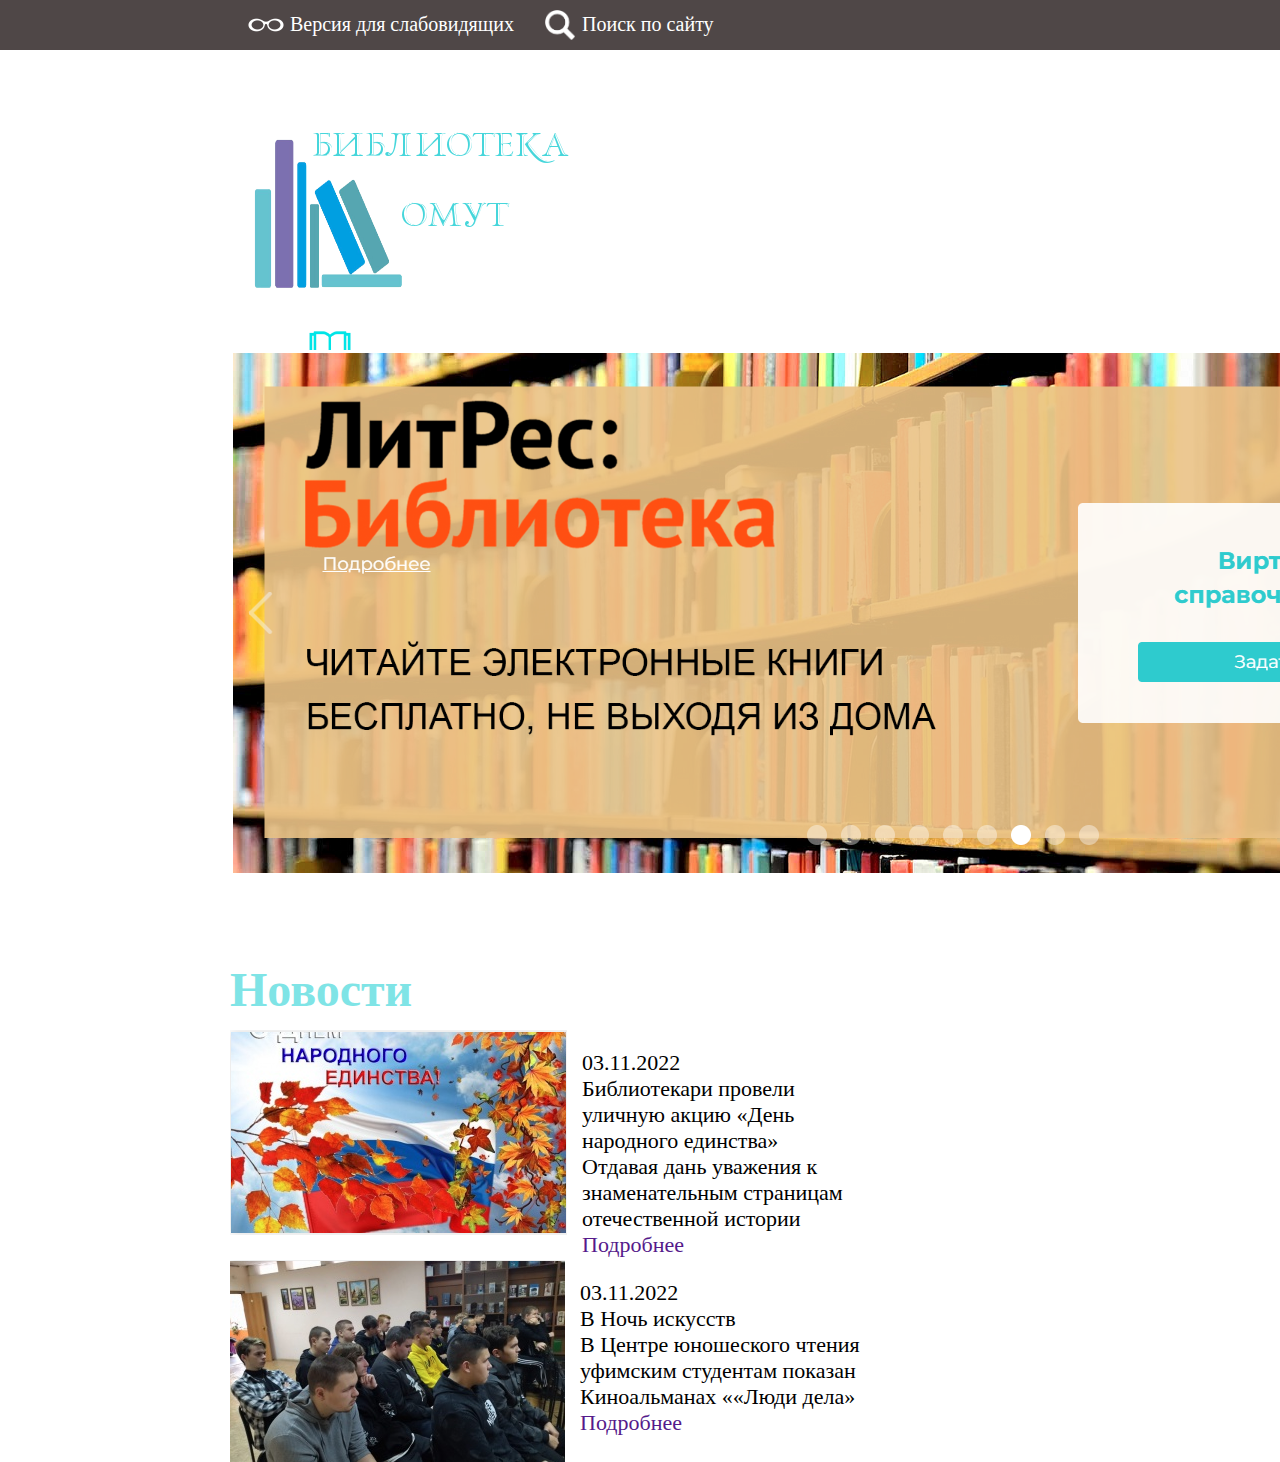
<file: index.html>
<head><title>Электронная библиотека Омут</title></head>
     <link href="index.css" rel="stylesheet" type="text/css">
<body>
<div class="header">
</div>
<div class="block1"><img src="ochki.png" width="50" height="50"></div>
<div class="block2">Версия для слабовидящих</div>
<div class="block3"><img src="znak_poiska.png" width="30" height="30"></div>
<div class="block4">Поиск по сайту</div>
<div class="container2">
<div ><img src="vk.png" width="35" height="35"></div>
<div class="block12"><img src="tg.png" width="35" height="35"></div>
<div class="block12" ><img src="utub.png" class="block13" width="35" height="25"></div>
</div>
<div class="block5"><img src="logo.png"  width="170" height="170"></div>
<div class="block6"><img src="podpis1.png" ></div>
<div class="block7"><img src="podpis2.png" ></div>
<div class="container">
<a href="book.htm"><div class="block8"><div><img src="book_meny.png" width="60" height="60"></div><div class="block9" align="center">Книги</div></div></a>
<div class="block10"><div><img src="meny.png" width="60" height="60"></div><div class="block9" align="center">Услуги</div></div>
<div class="block10"><div align="center"><img src="lamp.png" width="46" height="60"></div><div class="block9" align="center">Проекты</div></div>
<a href="kontakt_info.htm"><div class="block10"><div><img src="gps.png" width="46" height="60"></div><div class="block9" align="center">О нас</div></div></a>
</div>
<div class="block11"><img src="okno.png"></div>
<div class="block14">
    <div class="block15"><h1>Новости</h1></div>
</div>
<div class="block16">
     <div class="block17"><div><img src="nar.png"></div><div class="block18">
     <div>03.11.2022</div>
     <div>Библиотекари провели уличную акцию «День народного единства»</div>
     <div>Отдавая дань уважения к знаменательным страницам отечественной истории</div>
     <div><a href="">Подробнее</a></div></div></div>
</div>
<div class="block19">
     <div class="block17"><div><img src="people.png"></div><div class="block18">
     <div>03.11.2022</div>
     <div>В Ночь искусств</div>
     <div>В Центре юношеского чтения уфимским студентам показан Киноальманах ««Люди дела»</div>
     <div><a href="">Подробнее</a></div></div></div>
</div>

</body>
</file>
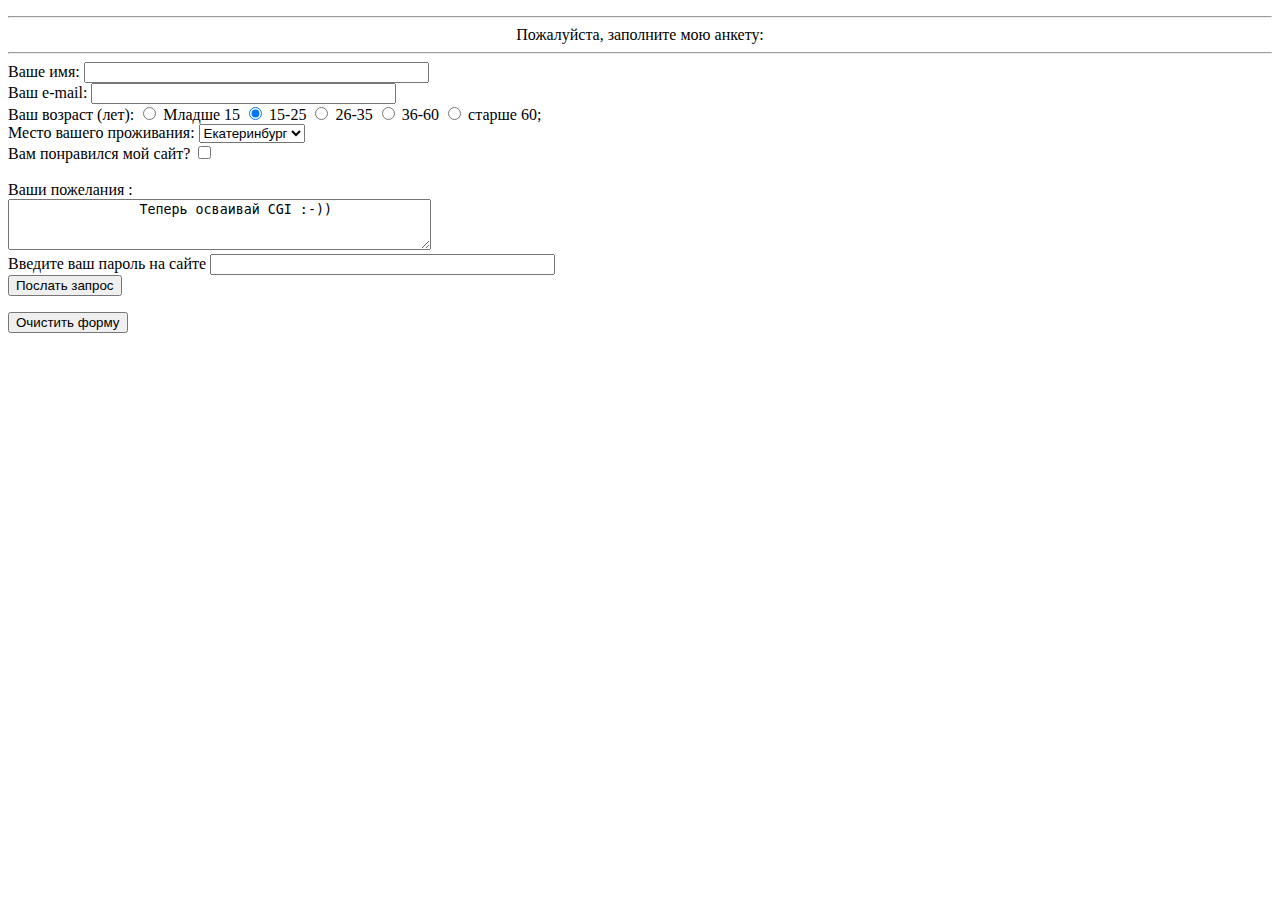
<file: anket.htm>
<!DOCTYPE html>
<html>
<head>
	<meta charset="utf-8">
	<meta name="viewport" content="width=device-width, initial-scale=1">
	<title>Анкета</title>
</head>
<body>
 <p align=left>
 	<form name="talk" action="mailto:students.ugntu@mail.ru" method="POST">
 	<hr>
 	<center>Пожалуйста, заполните мою анкету: </center>
 	<hr>
 	Ваше имя:
 	<input type="text" name="name" size="40">
 	<br>
 	Ваш e-mail:
 	<input type="text" name="e-mail" size="35"><br>
 	Ваш возраст (лет):
 	<input type="RADIO" name="years" value="0-le15"> Младше 15
 	<input type="RADIO" name="years" value="o-15-25" checked> 15-25
 	<input type="RADIO" name="years" value="0-le15"> 26-35
 	<input type="RADIO" name="years" value="o-15-25"> 36-60
 	<input type="RADIO" name="years" value="o-15-25"> старше 60;
 	<br>
 	Место вашего проживания:
 	<select name="city">
 	<option selected> Екатеринбург </option>
 	<option> Москва </option>
 	<option> С.-Петербург </option>
 	<option> Уфа </option>
 	<option> Добавить </option>
 	</select>
 	<br>
 	Вам понравился мой сайт?
 	<input type="checkbox" name="mark" value="yes"><br><br>
 	Ваши пожелания :<br>
 	<textarea name="comment" rows=3 cols="50">
 		Теперь осваивай CGI :-))
 	</textarea>
 	<br>
 	Введите ваш пароль на сайте
 	<input type="text" name="name" size="40">
 	<br><input type="SUBMIT" name="OK_button" value="Послать запрос">
 	<p><input type="reset" value="Очистить форму"></p>
 	</form>
  </p> 
</body>
</html>
</file>
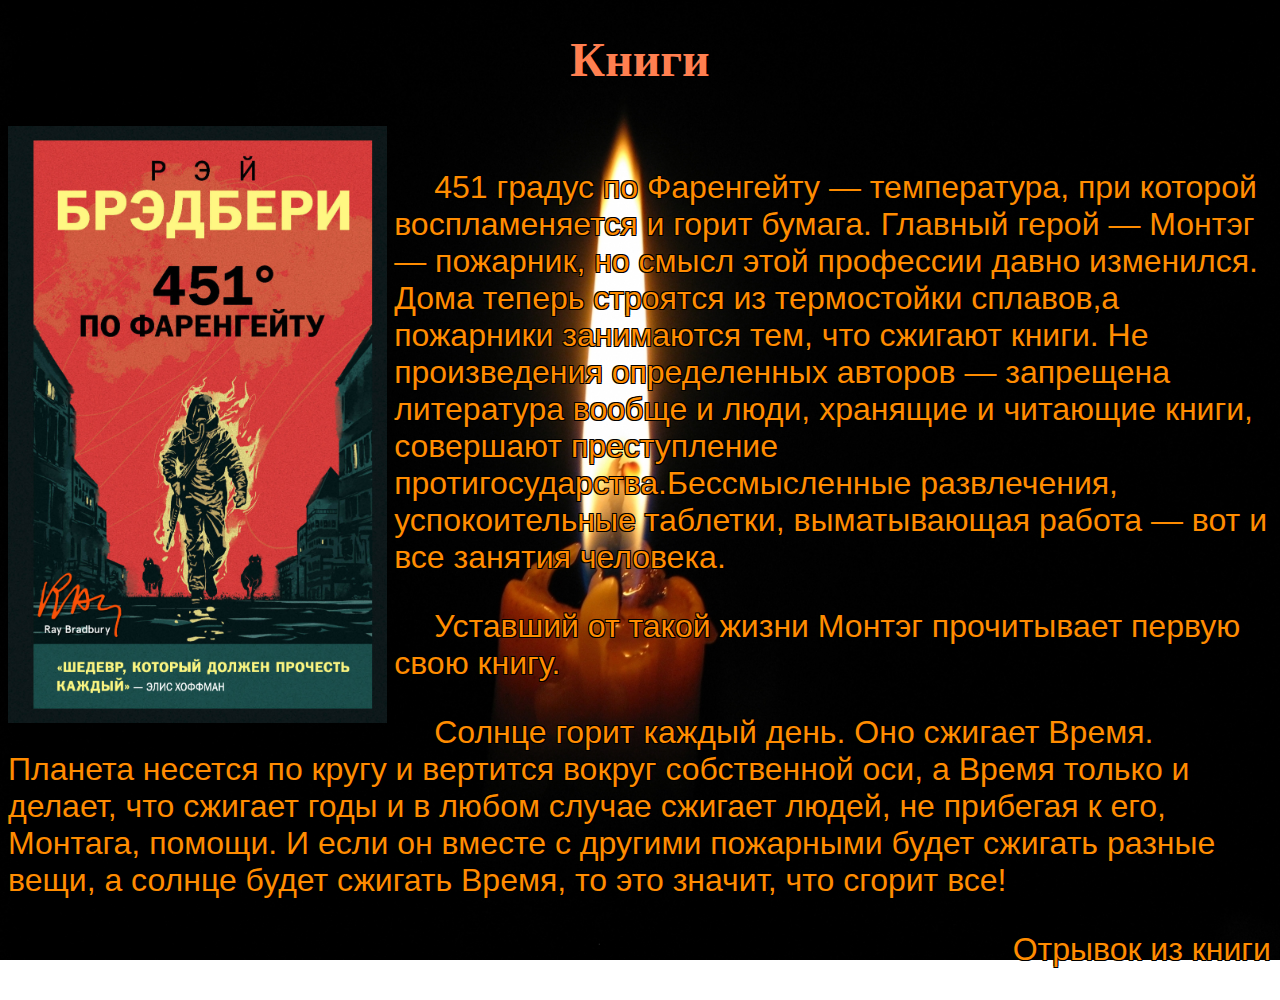
<file: book.htm>
<!DOCTYPE html>
<style type="book/css">
	
</style>
<html>
<head>
	<meta charset="utf-8">
	<meta name="viewport" content="width=device-width, initial-scale=1">
	<title>Книги</title>
	<link href="book.css" rel="stylesheet" type="text/css">
<style>
  p { text-indent: 40px; }
  body { background: url(fire.jpeg); background-repeat: no-repeat; 
    -moz-background-size: 100%; /* Firefox 3.6+ */
    -webkit-background-size: 100%; /* Safari 3.1+ и Chrome 4.0+ */
    -o-background-size: 100%; /* Opera 9.6+ */
    background-size: 100%; /* Современные браузеры */
       }
</style>
</head>
<body>
<font size="5" color="Coral">
<h1 align="center" >Книги</h1>
</font>
<p>
<img width="30%"src="451.jpg" class="leftimg"/>
    &nbsp;
    &nbsp;
    <p class="stroke">
    451 градус по Фаренгейту — температура, при которой воспламеняется и горит бумага. Главный герой — Монтэг — пожарник, но смысл этой профессии давно изменился. Дома теперь строятся из термостойки сплавов,а пожарники занимаются тем, что сжигают книги. Не произведения определенных авторов — запрещена литература вообще и люди, хранящие и читающие книги, совершают преступление протигосударства.Бессмысленные развлечения, успокоительные таблетки, выматывающая работа — вот и все занятия человека.
    </p>
    <p class="stroke">
    Уставший от такой жизни Монтэг прочитывает первую свою книгу.
    </p>
    <p class="stroke">
    	Солнце горит каждый день. Оно сжигает Время. Планета несется по кругу и вертится вокруг собственной оси, а Время только и делает, что сжигает годы и в любом случае сжигает людей, не прибегая к его, Монтага, помощи. И если он вместе с другими пожарными будет сжигать разные вещи, а солнце будет сжигать Время, то это значит, что сгорит все!
    </p>
    <pre class="stroke">                                                                                                                 Отрывок из книги</pre>
    
</p>




</body>
</html>
</file>
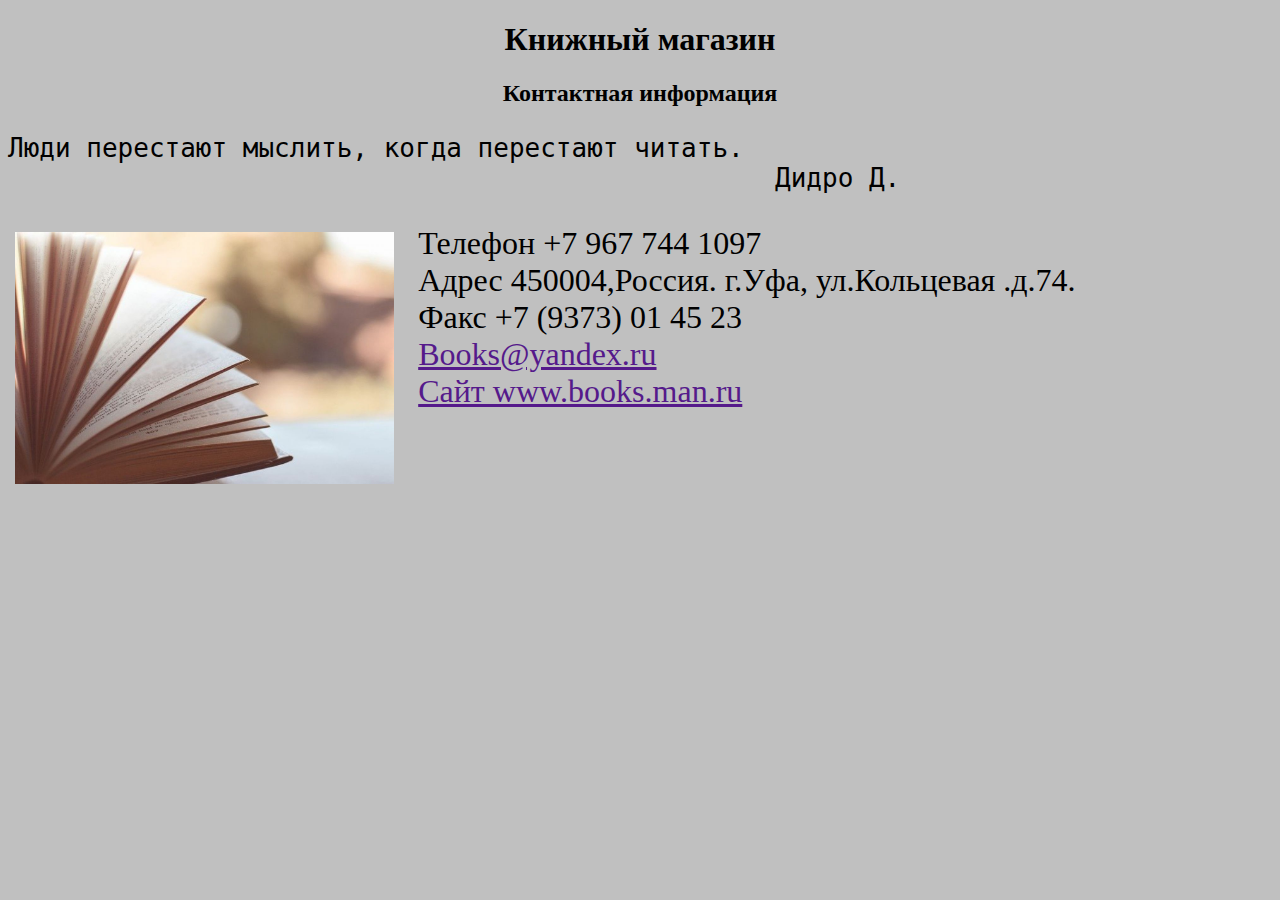
<file: kontakt_info.htm>
<!DOCTYPE html>
<html>
<head><title>Адресс</title> 
  <link href="kontakt_info.css" rel="stylesheet" type="text/css">
  </head>
<body bgcolor="#c0c0c0">
	<h1 align="center" ><font color =black >Книжный магазин</font></h1>
	<h2 align="center"><font color =black>Контактная информация</font> </h2>
<font size="6">
<pre>Люди перестают мыслить, когда перестают читать.
	                                         Дидро Д.</pre>
</font>
<p></p>
<font size="6">
<p><img  width="30%" src="book.jpg" class="lefting">
&nbsp;&nbsp;&nbsp;Телефон +7 967 744 1097
<br>
&nbsp;&nbsp;&nbsp;Адрес 450004,Россия. г.Уфа, ул.Кольцевая .д.74.
<br>
&nbsp;&nbsp;&nbsp;Факс +7 (9373) 01 45 23 
<br>
&nbsp;&nbsp;&nbsp;<a href="">Books@yandex.ru</a>
<br>
&nbsp;&nbsp;&nbsp;<a href="">Сайт www.books.man.ru</a>
</p>
</font>       
</body>
</html>
</file>
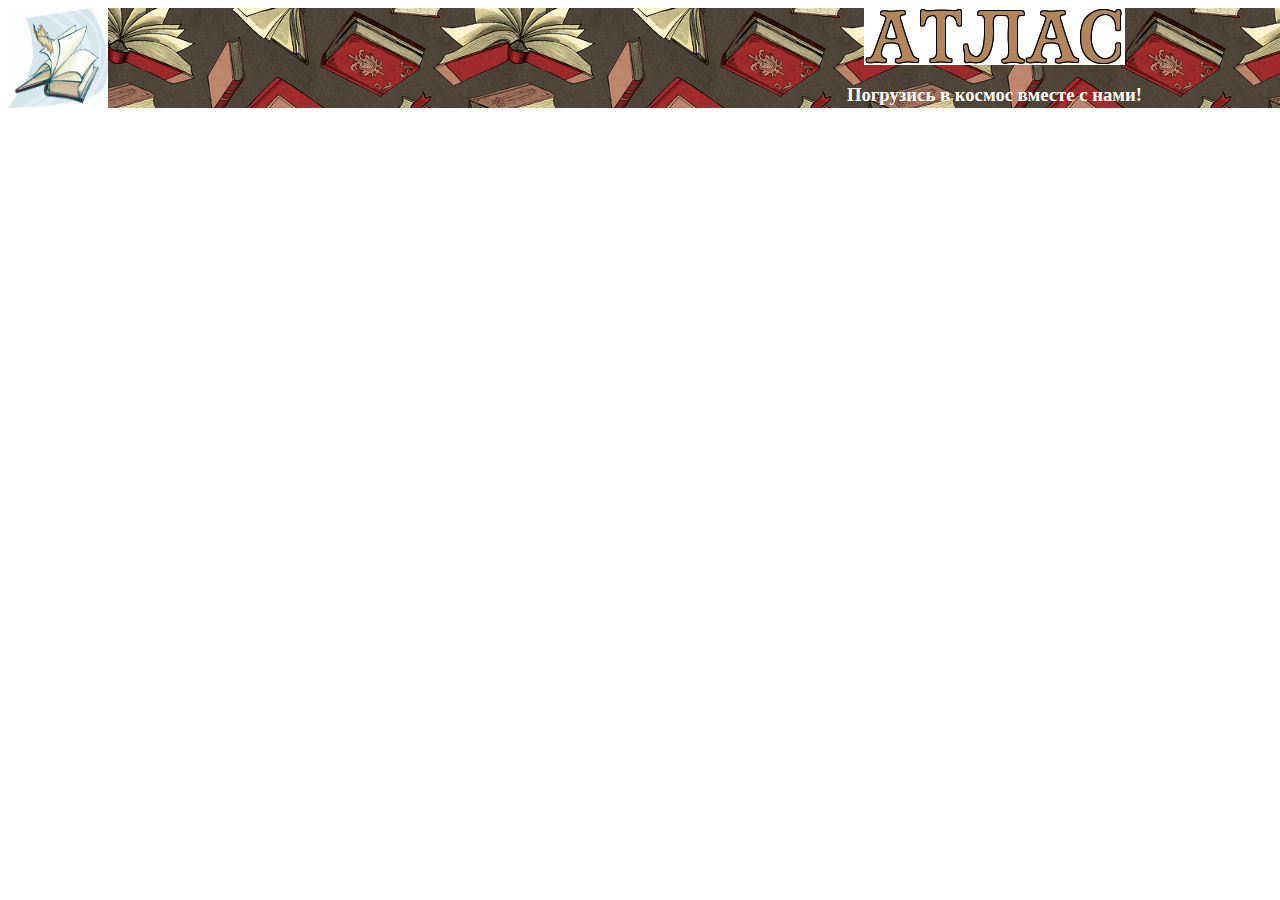
<file: test.html>
<html>
<style>
    .items {
   display:inline-block;
}
.alignright {
  float: right;
}
    .header{
    position:relative;
    width: 1870px;
    height: 100px;
    background-color: #25B33f;
    margin: 0;
    background-image: url(fon2.jpg)
}
            h1{text-align:center;color:white;}
            h3{text-align:center;color:white;}
        </style>
   <title>
    	Наука.ру - главная
    </title>
    <div class="header">
          <body>
        <h1><img src="bibla.jpg" align="Left" width="100" height="100"></h1>
        <center><img src="atlas.jpg"></center>
        <h3>Погрузись в космос вместе с нами!</h3>
        <p1 class="alignright">
        <h2><pre><a class="items" href = "http://www.astronews.ru">О нас</a>    <a class="items" href = "https://www.gismeteo.ru">Контакты</a>   <a class="items" href = "file:///home/danila/program.html">Книги</a></pre></h2></p1>
    </body>
    </div>
</html>
</file>
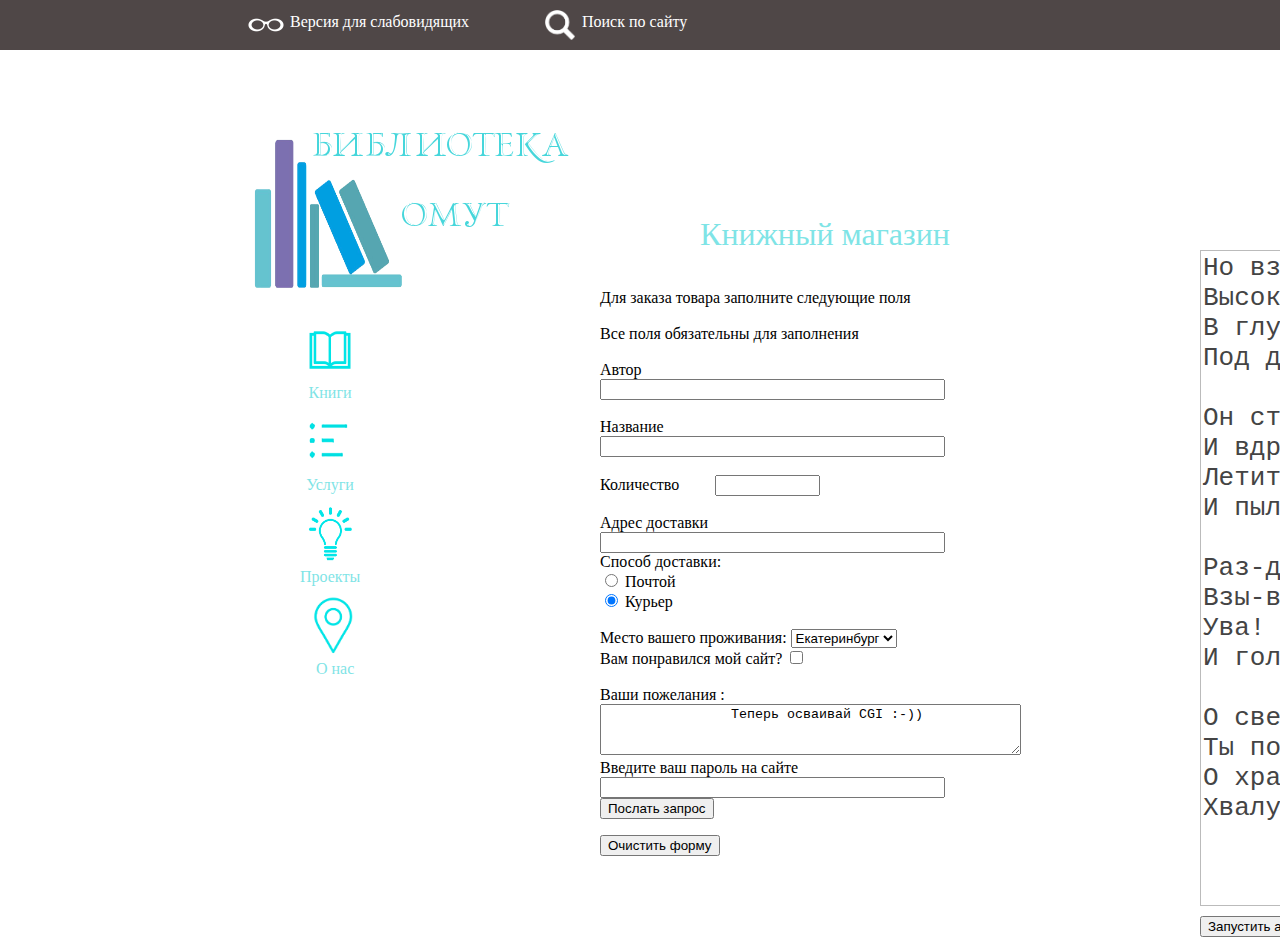
<file: книжный магазин.htm>
<!DOCTYPE html>
<html>
<head>
	<meta charset="utf-8">
	<meta name="viewport" content="width=device-width, initial-scale=1">
	<title>Электронная библиотека Омут</title>
	<link href="index.css" rel="stylesheet" type="text/css">
    <script src="https://js.cx/libs/animate.js"></script>
</head>
    
<body>
	
    
    <div class="header">
    </div>
    <div class="block1"><img src="ochki.png" width="50" height="50"></div>
    <div class="block2">Версия для слабовидящих</div>
    <div class="block3"><img src="znak_poiska.png" width="30" height="30"></div>
    <div class="block4">Поиск по сайту</div>
    <div class="container2">

    <div onclick="ReportVk()"><img src="vk.png" width="35" height="35"></div>
    <div class="block12" onclick="ReportTg()" ><img src="tg.png" width="35" height="35"></div>
    <div class="block12"  onclick="alert('К сожаление ютуб не доступен в вашем регионе')"><img src="utub.png" class="block13" width="35" height="25"></div>
    </div>
    <div class="block5" ><img src="logo.png"  width="170" height="170"></div>
    <div class="block6"><img src="podpis1.png" ></div>
    <div class="block7"><img src="podpis2.png" ></div>
    <div class="container">
    <div id="container_script1"><a href="book.htm"><div class="block8"><div><img src="book_meny.png" width="60" height="60"></div><div class="block9" align="center">Книги</div></div></a></div>
    
    <div id="container_script2"><div class="block10"><div><img src="meny.png" width="60" height="60"></div><div class="block9" align="center">Услуги</div></div></div>
    <div id="container_script3"><div class="block10"><div align="center"><img src="lamp.png" width="46" height="60"></div><div class="block9" align="center">Проекты</div></div></div>
    <div id="container_script4"><a href="kontakt_info.htm"><div class="block20"><div><img src="gps.png" width="46" height="60"></div><div class="block9" align="center">О нас</div></div></a></div>
    </div>
    <div class="block21">
    <p align=left>
 	<form name="talk" action="mailto:students.ugntu@mail.ru" method="POST">
 	
 	<center><div class="font1">Книжный магазин</div></center>
 	<div>
 	<br>
 	<br>
 	Для заказа товара заполните следующие поля
 	<br>
 	<br>
 	Все поля обязательны для заполнения
 	<br>
 	<br>
 	Автор 
 	&nbsp
 	&nbsp
 	&nbsp
 	&nbsp
 	&nbsp
 	&nbsp
 	&nbsp
 	&nbsp
 	&nbsp
 	<input type="text" name="name" size="40">
 	<br>
 	<br>
 	Название
 	&nbsp
 	&nbsp
 	&nbsp
 	&nbsp
 	&nbsp
 	&nbsp
 	<input type="text" name="name1" size="40">
 	<br>
 	<br>
 	Количество
 	&nbsp
 	&nbsp
 	&nbsp
 	&nbsp

 	<input type="text" name="name2" size="10">
 	<br>
 	<br>
 	Адрес доставки
 	&nbsp 
 	<input type="text" name="addres" size="40">
 	<br>
    </div>
 	<div class="block22">
 	Способ доставки:
 	<div><input type="RADIO" name="post" value="0-le15"> Почтой</div>
 	<div><input type="RADIO" name="kurier" value="o-15-25" checked> Курьер</div>
 	
    </div>
    <div>
    <br>
 	Место вашего проживания:
 	<select name="city">
 	<option selected> Екатеринбург </option>
 	<option> Москва </option>
 	<option> С.-Петербург </option>
 	<option> Уфа </option>
 	<option> Добавить </option>
 	</select>
 	<br>
 	Вам понравился мой сайт?
 	<input type="checkbox" name="mark" value="yes"><br><br>
 	Ваши пожелания :<br>
 	<textarea name="comment" rows=3 cols="50">
 		Теперь осваивай CGI :-))
 	</textarea>
 	<br>
 	Введите ваш пароль на сайте
 	<input type="text" name="name" size="40">
 	<br><input type="SUBMIT" name="OK_button" value="Послать запрос">
 	<p><input type="reset" value="Очистить форму"></p>
 	</form>
    </p>
    </div>
 	
    </div>
    <div class="block24">
    <textarea id="textExample" rows="5" cols="60">
Но взял он меч, и взял он щит,
Высоких полон дyм.
В глущобу путь его лежит
Под дерево Тумтум.

Он стал под дерево и ждет,
И вдруг граахнул гром -
Летит ужасный Бармаглот
И пылкает огнем!

Раз-два, раз-два! Горит трава,
Взы-взы — стрижает меч,
Ува! Ува!
И голова Барабардает с плеч!

О светозарный мальчик мой! 
Ты победил в бою! 
О храброславленный герой,
Хвалу тебе пою!


  </textarea>

  <button onclick="animateText(textExample)">Запустить анимацию набора текста!</button>
  
 
  </div>

  <script src="script.js"></script>  
</body>
</html>
</file>
<file: index.css>
.items {
   display:inline-block;
}
a{
    text-decoration: none;
}
.aligncenter {
  float: center;
}
.wrapper{
    width: 900px;
    outline: 1px solid #787274;
    padding: 10px;

    margin: 0 auto;
}
.header{
    position:absolute;
    top:0px;
    left:0px;
    width: 2400px;
    height: 50px;
    background-color: #4f4747;
    z-index:1;
    
}
.sidebar{
    background-color: #2FF553;
    margin-bottom: 10px;
    width: 180px;
    padding: 10px;
    float: right;
}
.content{
    background-color: #9EF5AF;
    margin-bottom: 10px;
    width: 670px;
    padding: 10px;
}
.footer{
    height:80px;
    background-color: #41874E;
    margin-bottom: 10px;
}
.clear{
clear: both;
}
.descript{
width: 300px;
color: #ffee00;
font-style: italic;
margin: 70px 0 0 30px;
  font-size:22px;
}
.block2{
    position: absolute;
    top:13px;
    left:290px;
    z-index:2;
    font-size: 20;
    color:white;
}
.block1{
    position: absolute;
    top: 0px;
    left: 241px;
    z-index:2;
}
.block3{
    position: absolute;
    top:10px;
    left:545px;
    z-index:2;
}
.block4{
    position: absolute;
    top:13px;
    left:582px;
    z-index:2;
    font-size: 20;
    color:white;
}
.block5{
    position: absolute;
    top:130px;
    left:240px;
    z-index:2;
}
.block6{
    position: absolute;
    top:130px;
    left:310px;
    z-index:2;
}
.block7{
    position: absolute;
    top:200px;
    left:400px;
    z-index:2;
}
.container{
    position: absolute;
    top:320px;
    left: 300px;
    display: flex;
    flex-direction:column;
}
.block9{
    color: #7fe4e6;
    font-size: 18;
}
.block10{
    margin-left: 0px;
    margin-top: 10px;
}
.block11{
    position: absolute;
    top:350px;
    left:230px;
}
.container2{
    position: absolute;
    top:5px;
    left:2200px;
    z-index:2;
    display: flex;
}
.block12{
    margin-left: 20px;
}
.block13{
    margin-top: 5px;
}
.block14{
    position: absolute;
    top:930px;
    left:230px;

}
.block15{
    font-size: 24;
    color:#7fe4e6;
}
.block16{
    position: absolute;
    top:1030px;
    left:230px;
    display: flex;
    flex-direction: column;
}
.block17{

    display: flex;
    flex-direction: row;
}
.block18{  
    margin-right: 400px;
    display: flex;
    flex-direction: column;
    margin-left: 15px;
    font-size: 22px;
    margin-top: 20px;
}
.block19{
    position: absolute;
    top:1260px;
    left:230px;
    display: flex;
    flex-direction: column;
}
.block20{
    margin-top: 10px;
    margin-left: 10px;
}
.block21{
    position: absolute;
    top:200px;
    left:600px;
    width: 450px;
    
}
.font1{
    font-size: 32px;
    color: #7fe4e6;
}
.block22{
    position: relative;
    
    
    
}
.block23{
    position: relative
}
.block24{
   position: absolute;
    top:250px;
    left:1200px;

    
}
#textExample {
  display: block;
  border: 1px solid #BBB;
  color: #444;
  font-size: 200%;
  width: 600px;
  height: 650px;

}
#container_script1 {
  
  color:red;
}
}
#container_script2 {
  
  color:red;
}
}
#container_script3 {
   
  color:red;
}
#container_script4 {
  
  color:red;
}
button {
  margin-top: 10px;
}
</file>
<file: book.css>
.per {
        margin-left: 10px;
	}
	.leftimg {
    float:left; /* Выравнивание по левому краю */
    margin: 7px 7px 7px 0; /* Отступы вокруг картинки */
   }
   .rightimg  {
    float: right; /* Выравнивание по правому краю  */ 
    margin: 7px 0 7px 7px; /* Отступы вокруг картинки */
    }
    .stroke {
    color:DarkOrange;
    font: 2em Arial, sans-serif;
    text-shadow: black 1px 1px 0, black -1px -1px 0, 
                 black -1px 1px 0, black 1px -1px 0;
   }
</file>
<file: kontakt_info.css>
.lefting  {
    float: left; /* Выравнивание по правому краю  */ 
    margin: 7px 0 7px 7px; /* Отступы вокруг картинки */
   }
</file>
